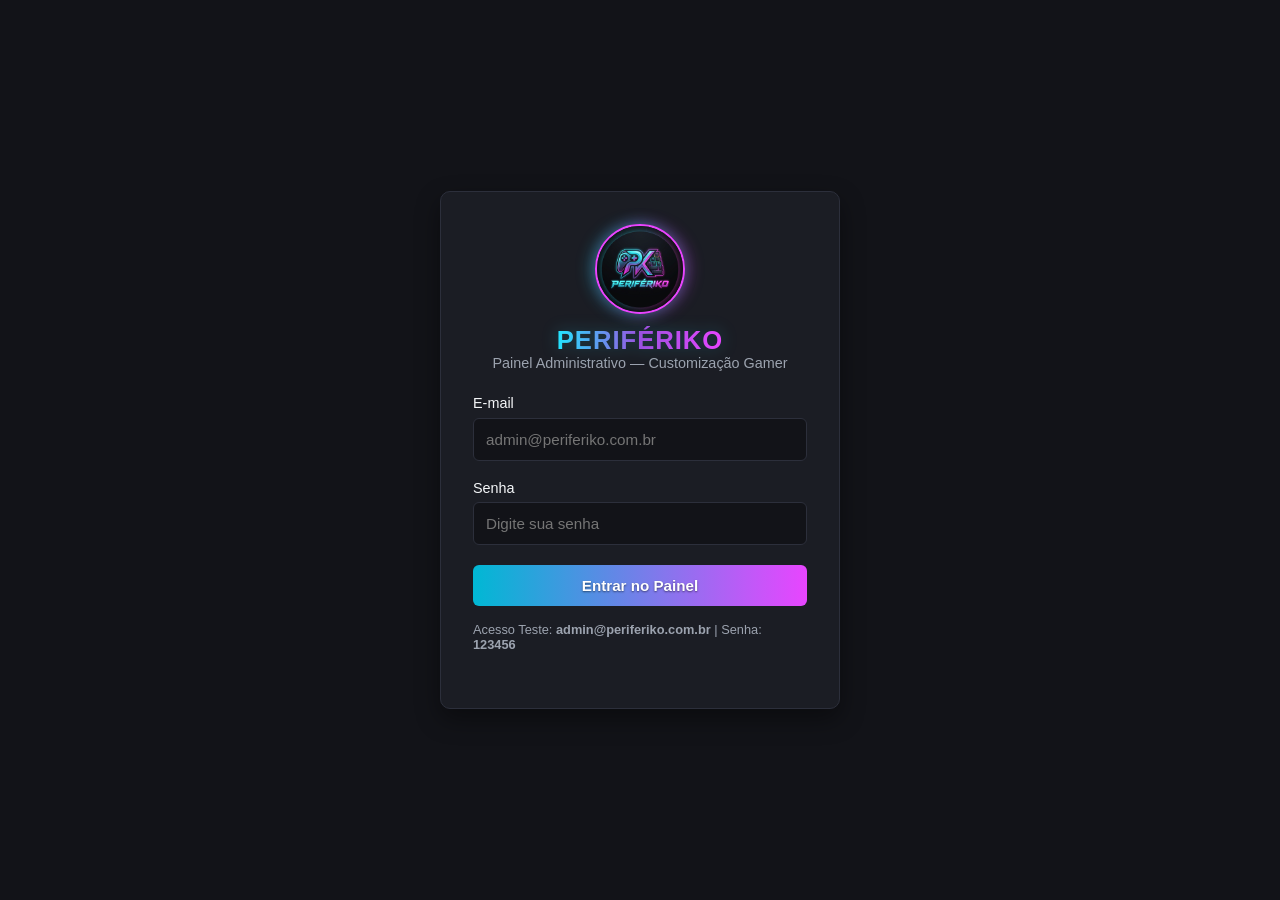
<file: prototipo/index.html>
<!DOCTYPE html>
<html lang="pt-BR">
<head>
  <meta charset="UTF-8">
  <meta name="viewport" content="width=device-width, initial-scale=1.0">
  <title>PerifériKo Admin - Login</title>
  <link rel="stylesheet" href="css/style.css">
  <link rel="icon" type="image/jpeg" href="img/logo_periferiko.jpg">
</head>
<body>
  <div class="login-wrapper">
    <div class="card login-card">
      <div class="login-logo-box">
        <img src="img/logo_periferiko.jpg" alt="Logo PerifériKo" class="login-logo-img">
        <div class="logo">Periféri<span>Ko</span></div>
        <p class="subtitle" style="margin-bottom: 0;">Painel Administrativo — Customização Gamer</p>
        </div>

      <div id="feedback-msg" class="alert"></div>

      <form id="form-login" novalidate >
        <div class="form-group">
          <label for="email">E-mail</label>
          <input type="email" id="email" placeholder="admin@periferiko.com.br" required>
        </div>

        <div class="form-group">
          <label for="senha">Senha</label>
          <input type="password" id="senha" placeholder="Digite sua senha" required>
        </div>

        <button type="submit" class="btn btn-primary">Entrar no Painel</button>
      </form>
      <p class="subtitle" style="margin-top: 1rem; font-size: 0.8rem;">
        Acesso Teste: <strong>admin@periferiko.com.br</strong> | Senha: <strong>123456</strong>
      </p>
    </div>
  </div>

  <script src="js/app.js"></script>
</body>
</html>
</file>
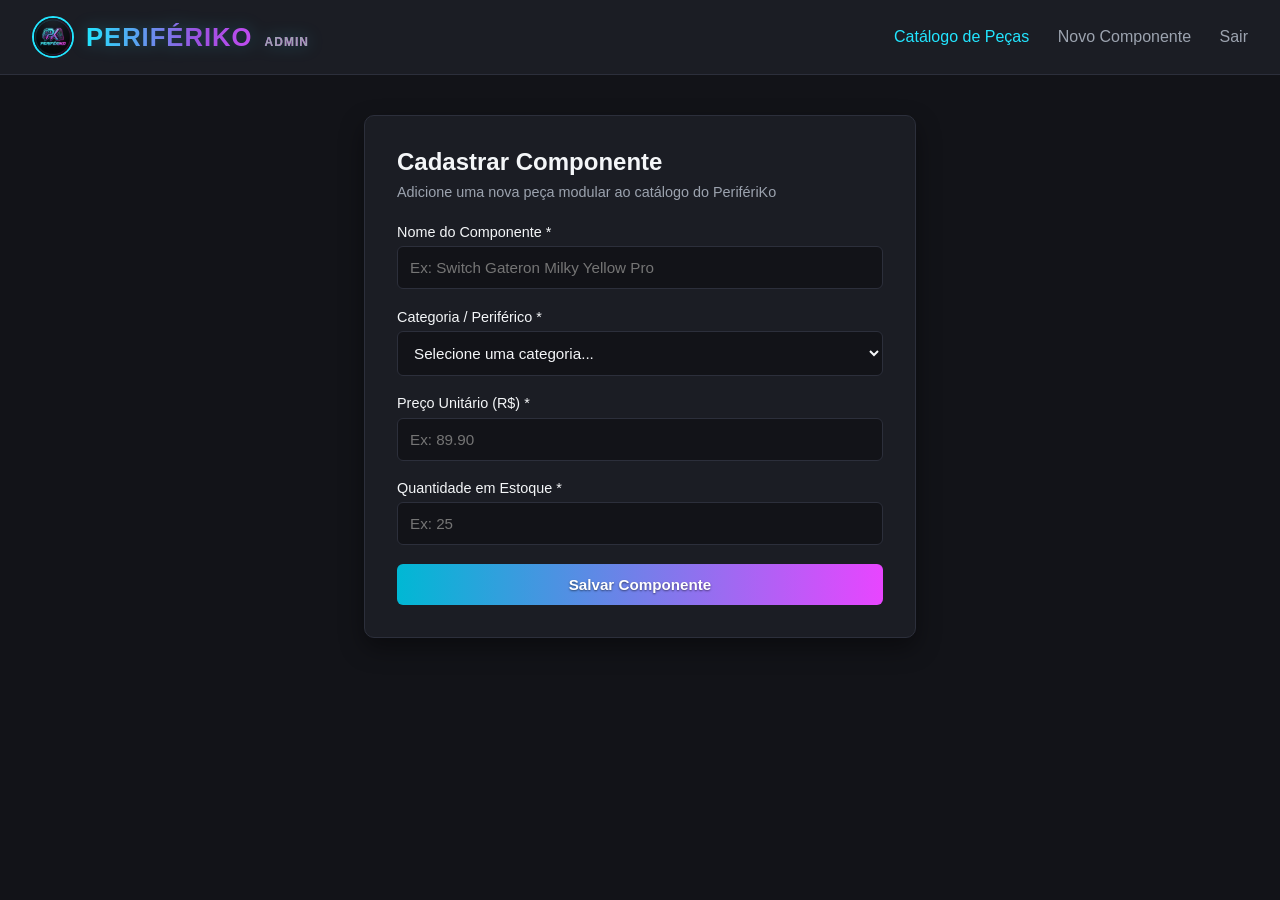
<file: prototipo/cadastro.html>
<!DOCTYPE html>
<html lang="pt-BR">
<head>
  <meta charset="UTF-8">
  <meta name="viewport" content="width=device-width, initial-scale=1.0">
  <title>PerifériKo Admin - Cadastrar Peça</title>
  <link rel="icon" type="image/jpeg" href="img/logo_periferiko.jpg">
  <link rel="stylesheet" href="css/style.css">
</head>
<body>
  <header>
    <div class="brand-header">
      <img src="img/logo_periferiko.jpg" alt="Logo PerifériKo" class="logo-img">
      <div class="logo">Periféri<span>Ko</span> <small>ADMIN</small></div>
    </div>
    <nav>
      <a href="lista.html" class="active">Catálogo de Peças</a>
      <a href="cadastro.html">Novo Componente</a>
      <a href="index.html" id="btn-sair">Sair</a>
    </nav>
  </header>

  <main class="container" style="max-width: 600px;">
    <div class="card">
      <h2>Cadastrar Componente</h2>
      <p class="subtitle">Adicione uma nova peça modular ao catálogo do PerifériKo</p>

      <div id="feedback-msg" class="alert"></div>

      <form id="form-cadastro" novalidate>
        <div class="form-group">
          <label for="nome">Nome do Componente *</label>
          <input type="text" id="nome" placeholder="Ex: Switch Gateron Milky Yellow Pro">
        </div>

        <div class="form-group">
          <label for="categoria">Categoria / Periférico *</label>
          <select id="categoria">
            <option value="">Selecione uma categoria...</option>
            <option value="Teclado - Switches">Teclado Mecânico - Switches</option>
            <option value="Teclado - Keycaps">Teclado Mecânico - Keycaps</option>
            <option value="Mouse - Carcaça/Grips">Mouse Gamer - Carcaça / Grips</option>
            <option value="Mouse - Sensor/Skates">Mouse Gamer - Sensor / Skates</option>
            <option value="Controle - Carcaça/Botões">Controle Console - Carcaça / Botões</option>
            <option value="Controle - Analógicos/Paddles">Controle Console - Analógicos / Paddles</option>
          </select>
        </div>

        <div class="form-group">
          <label for="preco">Preço Unitário (R$) *</label>
          <input type="number" id="preco" step="0.01" placeholder="Ex: 89.90">
        </div>

        <div class="form-group">
          <label for="estoque">Quantidade em Estoque *</label>
          <input type="number" id="estoque" placeholder="Ex: 25">
        </div>

        <button type="submit" class="btn btn-primary">Salvar Componente</button>
      </form>
    </div>
  </main>

  <script src="js/app.js"></script>
</body>
</html>
</file>
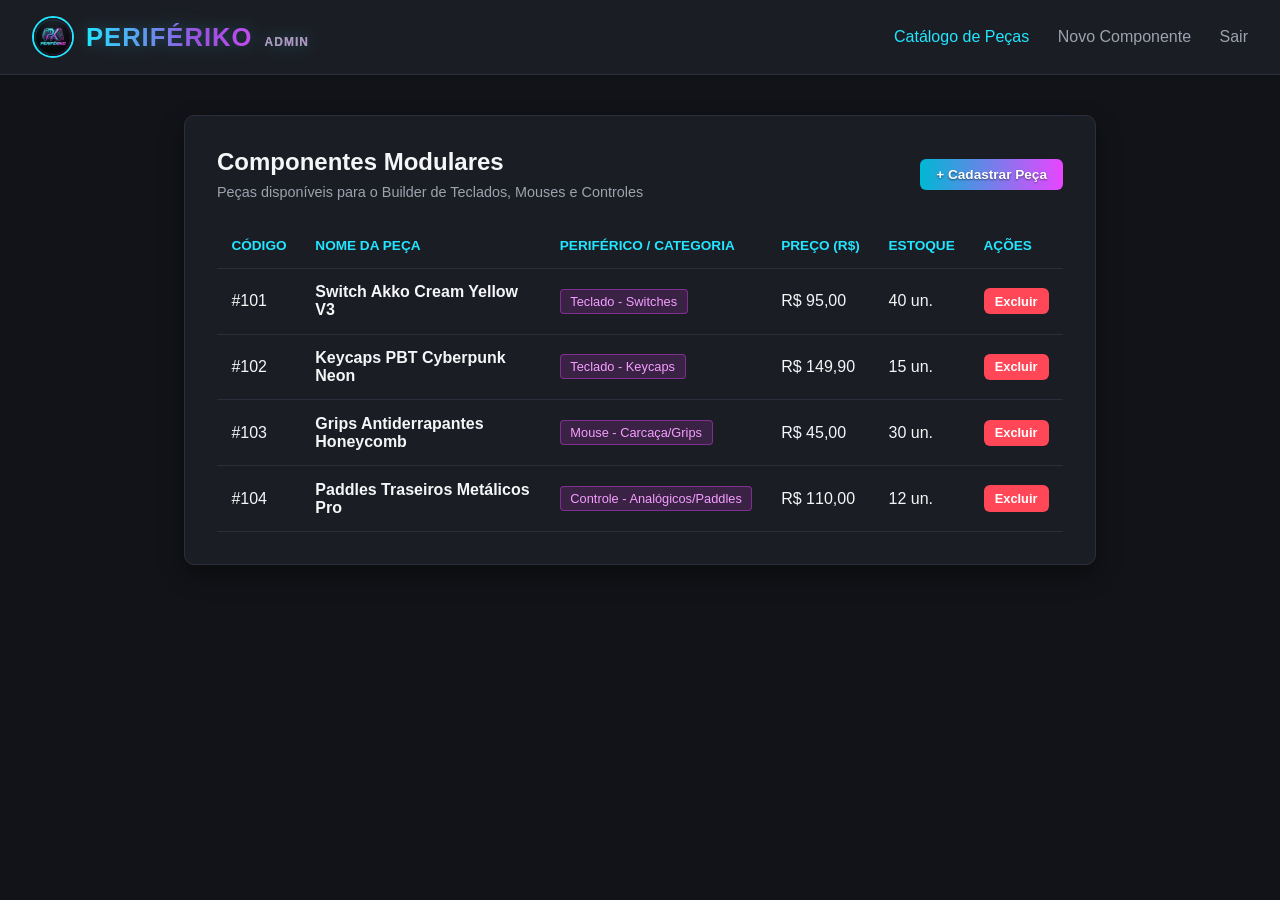
<file: prototipo/lista.html>
<!DOCTYPE html>
<html lang="pt-BR">
<head>
  <meta charset="UTF-8">
  <meta name="viewport" content="width=device-width, initial-scale=1.0">
  <title>PerifériKo Admin - Catálogo de Peças</title>
  <link rel="icon" type="image/jpeg" href="img/logo_periferiko.jpg">
  <link rel="stylesheet" href="css/style.css">
</head>
<body>
  <header>
    <div class="brand-header">
      <img src="img/logo_periferiko.jpg" alt="Logo PerifériKo" class="logo-img">
      <div class="logo">Periféri<span>Ko</span> <small>ADMIN</small></div>
    </div>
    <nav>
      <a href="lista.html" class="active">Catálogo de Peças</a>
      <a href="cadastro.html">Novo Componente</a>
      <a href="index.html" id="btn-sair">Sair</a>
    </nav>
  </header>

  <main class="container">
    <div class="card">
      <div class="top-bar">
        <div>
          <h2>Componentes Modulares</h2>
          <p class="subtitle" style="margin-bottom: 0;">Peças disponíveis para o Builder de Teclados, Mouses e Controles</p>
        </div>
        <a href="cadastro.html" class="btn btn-primary btn-sm">+ Cadastrar Peça</a>
      </div>

      <table>
        <thead>
          <tr>
            <th>Código</th>
            <th>Nome da Peça</th>
            <th>Periférico / Categoria</th>
            <th>Preço (R$)</th>
            <th>Estoque</th>
            <th>Ações</th>
          </tr>
        </thead>
        <tbody id="tabela-pecas">
          <!-- Renderizado via JavaScript -->
        </tbody>
      </table>
    </div>
  </main>

  <script src="js/app.js"></script>
</body>
</html>
</file>
<file: prototipo/css/style.css>
:root {
  --bg-dark: #121318;          /* Preto carbono do fundo do logo */
  --bg-card: #1b1d24;          /* Grafite escuro do círculo central */
  --cyan-neon: #22e5ff;        /* Ciano elétrico (esquerda do logo) */
  --magenta-neon: #e845ff;     /* Magenta vibrante (direita do logo) */
  --purple-mid: #9b51e0;       /* Roxo da transição central */
  --text-light: #f4f6f8;       /* Branco gelo para leitura limpa */
  --text-muted: #9ca3af;       /* Cinza neutro para subtítulos */
  --danger: #ff4757;           /* Vermelho alerta */
  --success: #00e676;          /* Verde neon suave */
  --border: #2c2f3b;           /* Borda sutil */
}

* {
  margin: 0;
  padding: 0;
  box-sizing: border-box;
  font-family: 'Segoe UI', Tahoma, Geneva, Verdana, sans-serif;
}

body {
  background-color: var(--bg-dark);
  color: var(--text-light);
  min-height: 100vh;
}

/* Cabeçalho */
header {
  background-color: var(--bg-card);
  border-bottom: 1px solid var(--border);
  padding: 1rem 2rem;
  display: flex;
  justify-content: space-between;
  align-items: center;
}

.logo {
  font-size: 1.6rem;
  font-weight: 800;
  letter-spacing: 1px;
  text-transform: uppercase;
  /* Degradê idêntico à fonte do logo (Ciano -> Roxo -> Magenta) */
  background: linear-gradient(90deg, var(--cyan-neon) 0%, var(--purple-mid) 50%, var(--magenta-neon) 100%);
  -webkit-background-clip: text;
  -webkit-text-fill-color: transparent;
  filter: drop-shadow(0 0 8px rgba(34, 229, 255, 0.25));
}

/* Ajuste para a tag ADMIN não ficar transparente por causa do degradê */
.logo small {
  -webkit-text-fill-color: var(--text-muted);
  font-size: 0.75rem;
  font-weight: 600;
  margin-left: 4px;
}

nav a {
  color: var(--text-muted);
  text-decoration: none;
  margin-left: 1.5rem;
  font-weight: 500;
  transition: color 0.2s;
}

/* Links do menu e cabeçalhos da tabela em Ciano Elétrico */
nav a:hover, nav a.active, th {
  color: var(--cyan-neon);
}

/* Containers */
.container {
  max-width: 960px;
  margin: 2.5rem auto;
  padding: 0 1.5rem;
}

.login-wrapper {
  display: flex;
  justify-content: center;
  align-items: center;
  min-height: 100vh;
  padding: 1rem;
}

.card {
  background-color: var(--bg-card);
  border: 1px solid var(--border);
  border-radius: 10px;
  padding: 2rem;
  width: 100%;
  box-shadow: 0 10px 25px rgba(0, 0, 0, 0.4);
}

.login-card {
  max-width: 400px;
}

/* Títulos principais das páginas (h1, h2) em branco com destaque sutil */
h1, h2 {
  color: var(--text-light);
  margin-bottom: 0.5rem;
}

.subtitle {
  color: var(--text-muted);
  font-size: 0.9rem;
  margin-bottom: 1.5rem;
}

/* Formulários */
.form-group {
  margin-bottom: 1.2rem;
}

label {
  display: block;
  margin-bottom: 0.4rem;
  font-size: 0.9rem;
  color: var(--text-light);
}

input, select {
  width: 100%;
  padding: 0.75rem;
  border-radius: 6px;
  border: 1px solid var(--border);
  background-color: var(--bg-dark);
  color: var(--text-light);
  font-size: 0.95rem;
}

/* Borda dos inputs ao clicar (foco) em Ciano */
input:focus, select:focus {
  outline: none;
  border-color: var(--cyan-neon);
  box-shadow: 0 0 8px rgba(34, 229, 255, 0.25);
}

/* Botões */
.btn {
  display: inline-block;
  padding: 0.75rem 1.5rem;
  border: none;
  border-radius: 6px;
  font-size: 0.95rem;
  font-weight: 600;
  cursor: pointer;
  text-decoration: none;
  text-align: center;
  transition: background 0.2s;
}

/* Botões principais usando o degradê da marca */
.btn-primary {
  background: linear-gradient(90deg, #00b8d4 0%, var(--magenta-neon) 100%);
  color: #ffffff;
  text-shadow: 0 1px 2px rgba(0, 0, 0, 0.5);
  width: 100%;
}

.btn-primary:hover {
  filter: brightness(1.12);
}

.btn-sm {
  width: auto;
  padding: 0.5rem 1rem;
  font-size: 0.85rem;
}

.btn-danger {
  background-color: var(--danger);
  color: #fff;
  padding: 0.35rem 0.7rem;
  font-size: 0.8rem;
}

/* Mensagens de feedback */
.alert {
  padding: 0.8rem 1rem;
  border-radius: 6px;
  margin-bottom: 1.2rem;
  font-size: 0.9rem;
  display: none;
}

.alert-error {
  background-color: rgba(239, 68, 68, 0.15);
  border: 1px solid var(--danger);
  color: #fca5a5;
}

.alert-success {
  background-color: rgba(16, 185, 129, 0.15);
  border: 1px solid var(--success);
  color: #6ee7b7;
}

/* Tabela de Listagem */
.top-bar {
  display: flex;
  justify-content: space-between;
  align-items: center;
  margin-bottom: 1.5rem;
}

table {
  width: 100%;
  border-collapse: collapse;
  margin-top: 1rem;
}

th, td {
  padding: 0.9rem;
  text-align: left;
  border-bottom: 1px solid var(--border);
}

th {
  color: var(--cyan-neon);
  font-size: 0.85rem;
  text-transform: uppercase;
  white-space: nowrap;
}

/* Etiquetas (badges) de categoria na tabela em Magenta Neon */
.badge {
  display: inline-block;
  white-space: nowrap;
  background-color: rgba(232, 69, 255, 0.15);
  border: 1px solid rgba(232, 69, 255, 0.4);
  color: #f59eff;
  padding: 0.25rem 0.6rem;
  border-radius: 4px;
  font-size: 0.8rem;
}

/* Estilo do Logo */
.brand-header {
  display: flex;
  align-items: center;
  gap: 0.75rem;
}

/* Borda e brilho das imagens do logo no Login e Header */
.logo-img {
  width: 42px;
  height: 42px;
  border-radius: 50%;
  object-fit: cover;
  border: 2px solid var(--cyan-neon);
}

.login-logo-box {
  display: flex;
  flex-direction: column;
  align-items: center;
  text-align: center;
  margin-bottom: 1.5rem;
}

.login-logo-img {
  width: 90px;
  height: 90px;
  border-radius: 50%;
  object-fit: cover;
  border: 2px solid var(--magenta-neon);
  margin-bottom: 0.75rem;
  box-shadow: -4px 0 15px rgba(34, 229, 255, 0.35), 4px 0 15px rgba(232, 69, 255, 0.35);
}
</file>
